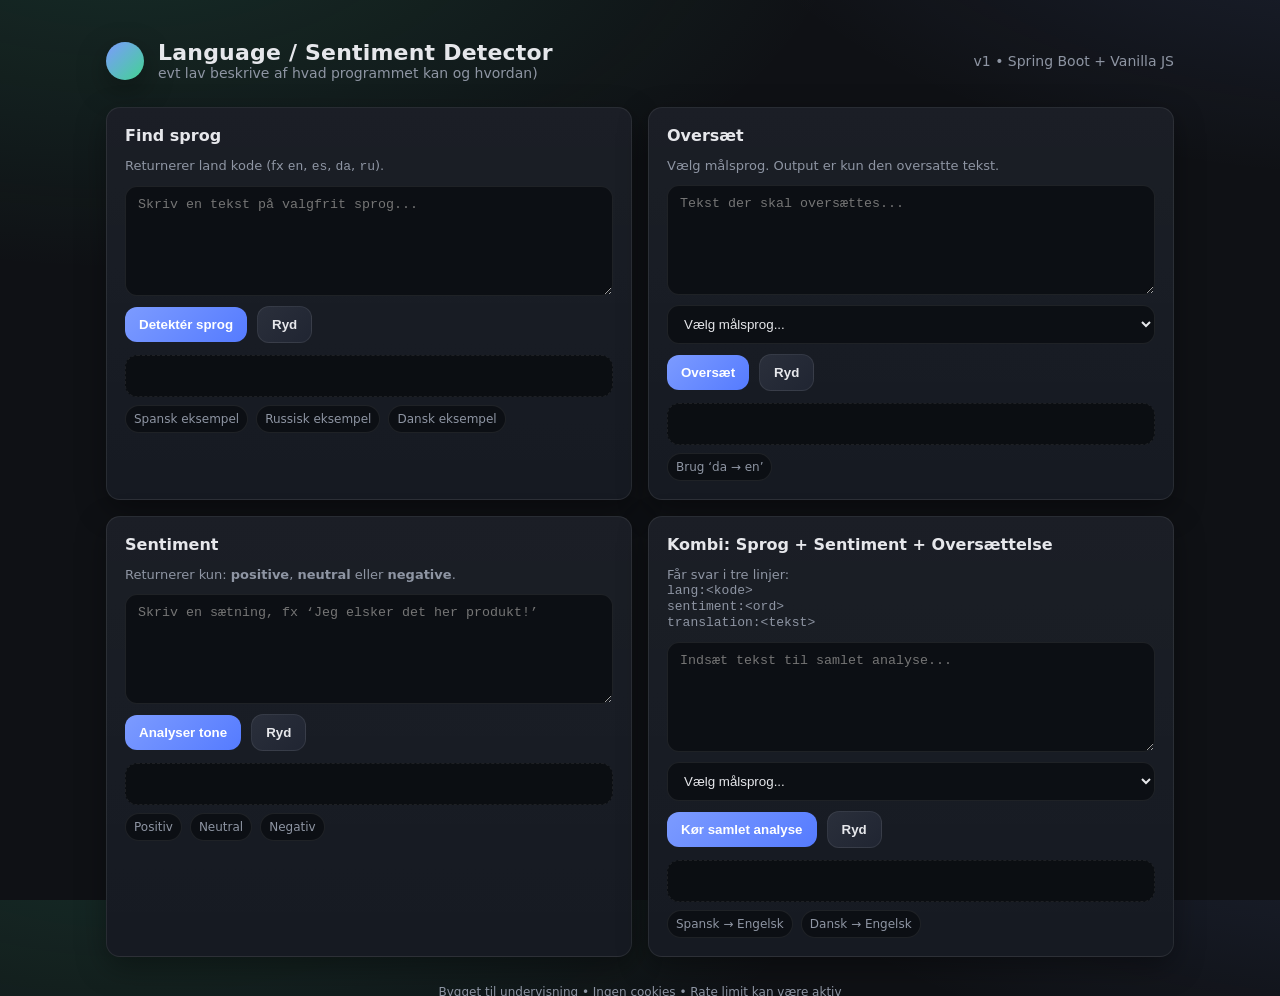
<file: src/main/resources/static/index.html>
<!DOCTYPE html>
<html lang="da">
<head>
    <meta charset="UTF-8" />
    <meta name="viewport" content="width=device-width, initial-scale=1" />
    <title>Language / Sentiment Detector</title>
    <link rel="stylesheet" href="css/main.css">
</head>
<body>
<div class="wrap">
    <header>
        <div class="brand">
            <div class="logo"></div>
            <div>
                <h1>Language / Sentiment Detector</h1>
                <div class="sub">evt lav beskrive af hvad programmet kan og hvordan)</div>
            </div>
        </div>
        <div class="sub">v1 • Spring Boot + Vanilla JS</div>
    </header>

    <div class="grid">
        <!-- CARD 1 -->
        <section class="card">
            <h2>Find sprog</h2>
            <p class="hint">Returnerer land kode (fx <code>en</code>, <code>es</code>, <code>da</code>, <code>ru</code>).</p>
            <form id="form-lang">
                <div class="row">
                    <textarea id="lang-text" placeholder="Skriv en tekst på valgfrit sprog..."></textarea>
                </div>
                <div class="actions">
                    <button type="submit">Detektér sprog</button>
                    <div id="spinner-lang" class="spinner"></div>
                    <button type="button" class="secondary" onclick="document.getElementById('lang-text').value=''">Ryd</button>
                </div>
                <div id="result-lang" class="result"></div>
            </form>
            <div class="chips">
                <span class="chip" data-fill-target="#lang-text" data-fill-text="Hola, ¿cómo estás?">Spansk eksempel</span>
                <span class="chip" data-fill-target="#lang-text" data-fill-text="Здравствуйте, как дела?">Russisk eksempel</span>
                <span class="chip" data-fill-target="#lang-text" data-fill-text="Hej verden!">Dansk eksempel</span>
            </div>
        </section>

        <!-- CARD 2 -->
        <section class="card">
            <h2>Oversæt</h2>
            <p class="hint">Vælg målsprog. Output er kun den oversatte tekst.</p>
            <form id="form-translate">
                <div class="row">
                    <textarea id="tr-text" placeholder="Tekst der skal oversættes..."></textarea>
                </div>

                <!-- her indsætter vi dropdown fra languages.html -->
                <div class="row language-selector-container"></div>

                <div class="actions">
                    <button type="submit">Oversæt</button>
                    <div id="spinner-tr" class="spinner"></div>
                    <button type="button" class="secondary"
                            onclick="document.getElementById('tr-text').value='';document.getElementById('tr-to').value=''">
                        Ryd
                    </button>
                </div>
                <div id="result-tr" class="result"></div>
            </form>

            <div class="chips">
                <span class="chip"
                      data-fill-target="#tr-text"
                      data-fill-text="Hej, jeg hedder Mads. Hvordan går det?"
                      data-setval-target="#tr-to"
                      data-setval-value="en">
                    Brug ‘da → en’
                </span>
            </div>
        </section>

        <!-- CARD 3 -->
        <section class="card">
            <h2>Sentiment</h2>
            <p class="hint">Returnerer kun: <strong>positive</strong>, <strong>neutral</strong> eller <strong>negative</strong>.</p>
            <form id="form-sentiment">
                <div class="row">
                    <textarea id="sent-text" placeholder="Skriv en sætning, fx ‘Jeg elsker det her produkt!’"></textarea>
                </div>
                <div class="actions">
                    <button type="submit">Analyser tone</button>
                    <div id="spinner-sent" class="spinner"></div>
                    <button type="button" class="secondary"
                            onclick="document.getElementById('sent-text').value=''">
                        Ryd
                    </button>
                </div>
                <div id="result-sent" class="result"></div>
            </form>
            <div class="chips">
                <span class="chip" data-fill-target="#sent-text" data-fill-text="This is absolutely amazing!">Positiv</span>
                <span class="chip" data-fill-target="#sent-text" data-fill-text="It is okay, I guess.">Neutral</span>
                <span class="chip" data-fill-target="#sent-text" data-fill-text="This is terrible and I hate it.">Negativ</span>
            </div>
        </section>

        <!-- CARD 4 -->
        <section class="card">
            <h2>Kombi: Sprog + Sentiment + Oversættelse</h2>
            <p class="hint">
                Får svar i tre linjer:<br/>
                <code>lang:&lt;kode&gt;</code><br/>
                <code>sentiment:&lt;ord&gt;</code><br/>
                <code>translation:&lt;tekst&gt;</code>
            </p>

            <form id="form-analyze">
                <div class="row">
                    <textarea id="az-text" placeholder="Indsæt tekst til samlet analyse..."></textarea>
                </div>

                <!-- igen: dropdown fra languages.html -->
                <div class="row language-selector-container"></div>

                <div class="actions">
                    <button type="submit">Kør samlet analyse</button>
                    <div id="spinner-az" class="spinner"></div>
                    <button type="button" class="secondary"
                            onclick="document.getElementById('az-text').value='';document.getElementById('az-to').value=''">
                        Ryd
                    </button>
                </div>

                <div id="result-az" class="result"></div>
            </form>

            <div class="chips">
                <span class="chip"
                      data-fill-target="#az-text"
                      data-fill-text="Este producto es horrible"
                      data-setval-target="#az-to"
                      data-setval-value="en">
                    Spansk → Engelsk
                </span>
                <span class="chip"
                      data-fill-target="#az-text"
                      data-fill-text="Det her spiller bare!"
                      data-setval-target="#az-to"
                      data-setval-value="en">
                    Dansk → Engelsk
                </span>
            </div>
        </section>
    </div>

    <footer>
        Bygget til undervisning • Ingen cookies • Rate limit kan være aktiv
    </footer>
</div>

<script src="js/script.js"></script>
</body>
</html>
</file>
<file: src/main/resources/static/css/main.css>
:root{
    --bg:#0f1115;
    --panel:#161a22;
    --accent:#7c9bff;
    --accent-2:#42d392;
    --text:#e6e7eb;
    --muted:#8e95a3;
    --danger:#ff6b6b;
    --border:rgba(255,255,255,.08);
    --radius:14px;
    --shadow:0 10px 30px rgba(0,0,0,.35);
    --focus:0 0 0 2px rgba(124,155,255,.35);
}

*{box-sizing:border-box}
html,body{height:100%}
body{
    margin:0;
    font-family: ui-sans-serif, system-ui, -apple-system, Segoe UI, Roboto, Arial, sans-serif;
    background: radial-gradient(1200px 600px at 10% -10%, rgba(66,211,146,.15), transparent 60%),
    radial-gradient(1200px 600px at 110% -20%, rgba(124,155,255,.15), transparent 60%),
    var(--bg);
    color:var(--text);
}

.wrap{
    max-width:1100px;
    margin:40px auto;
    padding:0 16px;
}

header{
    display:flex; align-items:center; justify-content:space-between; gap:16px;
    margin-bottom:26px;
}
header .brand{
    display:flex; align-items:center; gap:14px;
}
.logo{
    width:38px; height:38px; border-radius:50%;
    background: linear-gradient(135deg, var(--accent), var(--accent-2));
    box-shadow: var(--shadow);
}
h1{font-size:22px; margin:0; letter-spacing:.2px}
.sub{color:var(--muted); font-size:14px}

.grid{
    display:grid;
    grid-template-columns: repeat(12, 1fr);
    gap:16px;
}

.card{
    grid-column: span 6;
    background:linear-gradient(180deg, rgba(255,255,255,.02), rgba(255,255,255,0)) , var(--panel);
    border:1px solid var(--border);
    border-radius:var(--radius);
    padding:18px;
    box-shadow:var(--shadow);
}
@media (max-width:900px){ .card{ grid-column: span 12; } }

.card h2{
    font-size:16px; margin:0 0 10px; font-weight:600;
}
.hint{color:var(--muted); font-size:13px; margin-bottom:12px}

.row{display:flex; gap:10px; align-items:center; margin:10px 0}
.row input[type="text"],
.row input[type="search"],
.row select,
textarea{
    width:100%;
    background:#0c0f14;
    color:var(--text);
    border:1px solid var(--border);
    border-radius:12px;
    padding:10px 12px;
    outline:none;
    transition:.15s border, .15s box-shadow;
}
textarea{min-height:110px; resize:vertical}
.row input:focus, .row select:focus, textarea:focus{ box-shadow: var(--focus); border-color:transparent; }

.actions{
    display:flex; align-items:center; gap:10px; margin-top:8px;
}
button{
    appearance:none;
    border:none;
    background:linear-gradient(135deg, var(--accent), #557bff);
    color:#fff;
    padding:10px 14px;
    border-radius:12px;
    font-weight:600;
    cursor:pointer;
    transition: transform .05s ease-in-out, filter .15s;
}
button:active{ transform: translateY(1px); }
button.secondary{
    background:linear-gradient(135deg, #2a2f3b, #202532);
    color:var(--text);
    border:1px solid var(--border);
}

.result{
    margin-top:12px;
    background:#0b0e12;
    border:1px dashed var(--border);
    border-radius:12px;
    padding:12px;
    min-height:42px;
    white-space:pre-wrap;
    word-break:break-word;
    color:white;
    font-weight:600;
}

.spinner{
    display:none;
    width:18px; height:18px; border:3px solid rgba(255,255,255,.15);
    border-top-color:#fff; border-radius:50%;
    animation: spin 1s linear infinite;
}
@keyframes spin{ to { transform: rotate(360deg); } }

.chips{display:flex; flex-wrap:wrap; gap:8px; margin-top:8px}
.chip{
    font-size:12px; color:var(--muted);
    border:1px solid var(--border);
    padding:6px 8px; border-radius:999px; cursor:pointer;
    background:#0c0f14;
}
.chip:hover{ color:#cfd3dc; }

footer{
    margin:28px 0 10px;
    color:var(--muted); font-size:12px; text-align:center;
}
</file>
